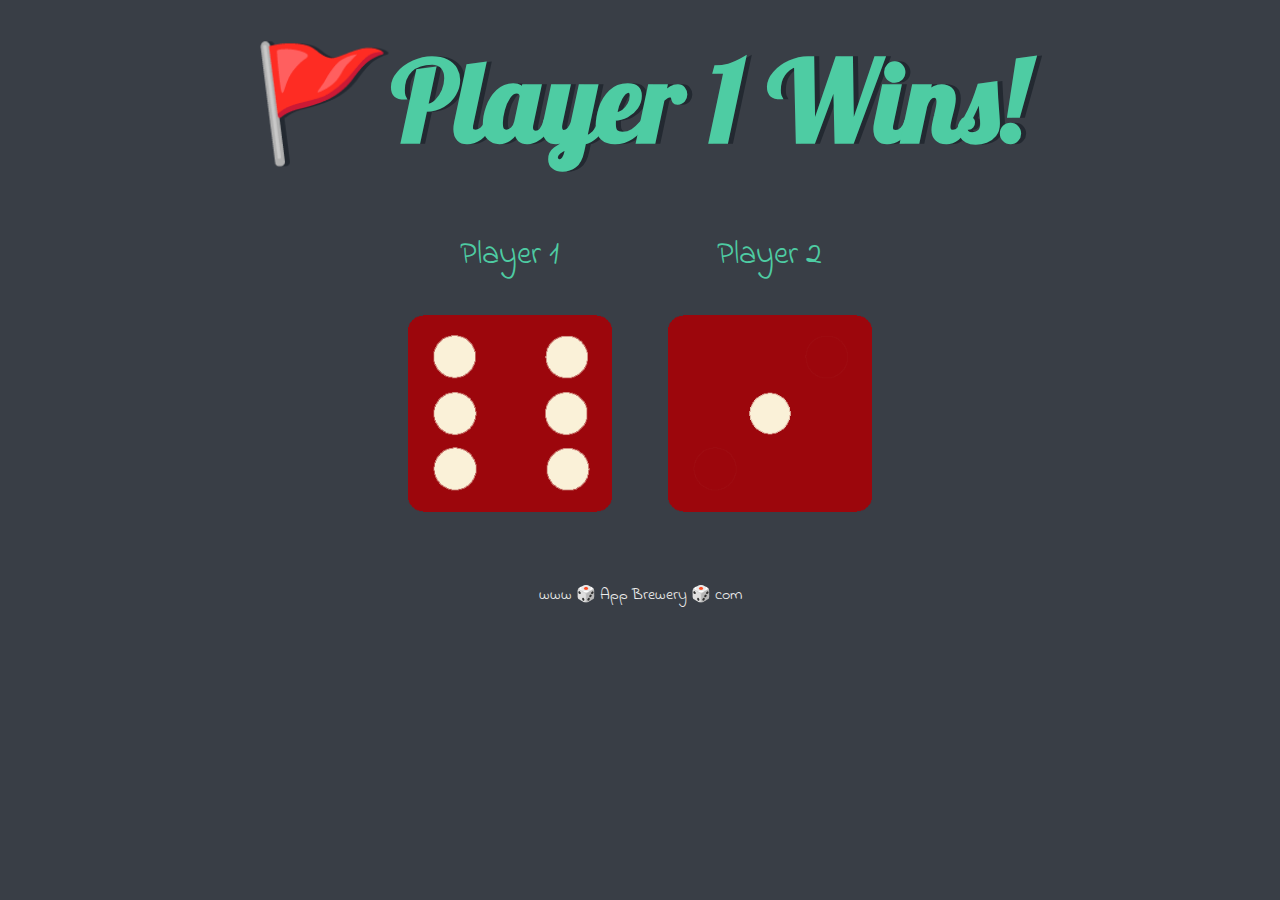
<file: index.html>
<!DOCTYPE html>
<html lang="en" dir="ltr">

<head>
   <meta charset="utf-8">
   <title>Dicee</title>
   <link rel="stylesheet" href="styles.css">
   <link href="https://fonts.googleapis.com/css?family=Indie+Flower|Lobster" rel="stylesheet">

</head>

<body>

   <div class="container">
      <h1>Refresh Me</h1>

      <div class="dice">
         <p>Player 1</p>
         <img class="img1" src="images/dice6.png">
      </div>

      <div class="dice">
         <p>Player 2</p>
         <img class="img2" src="images/dice6.png">
      </div>

   </div>


</body>

<footer>
   www 🎲 App Brewery 🎲 com
</footer>

<script src="index.js" charset="utf-8"></script>

</html>
</file>
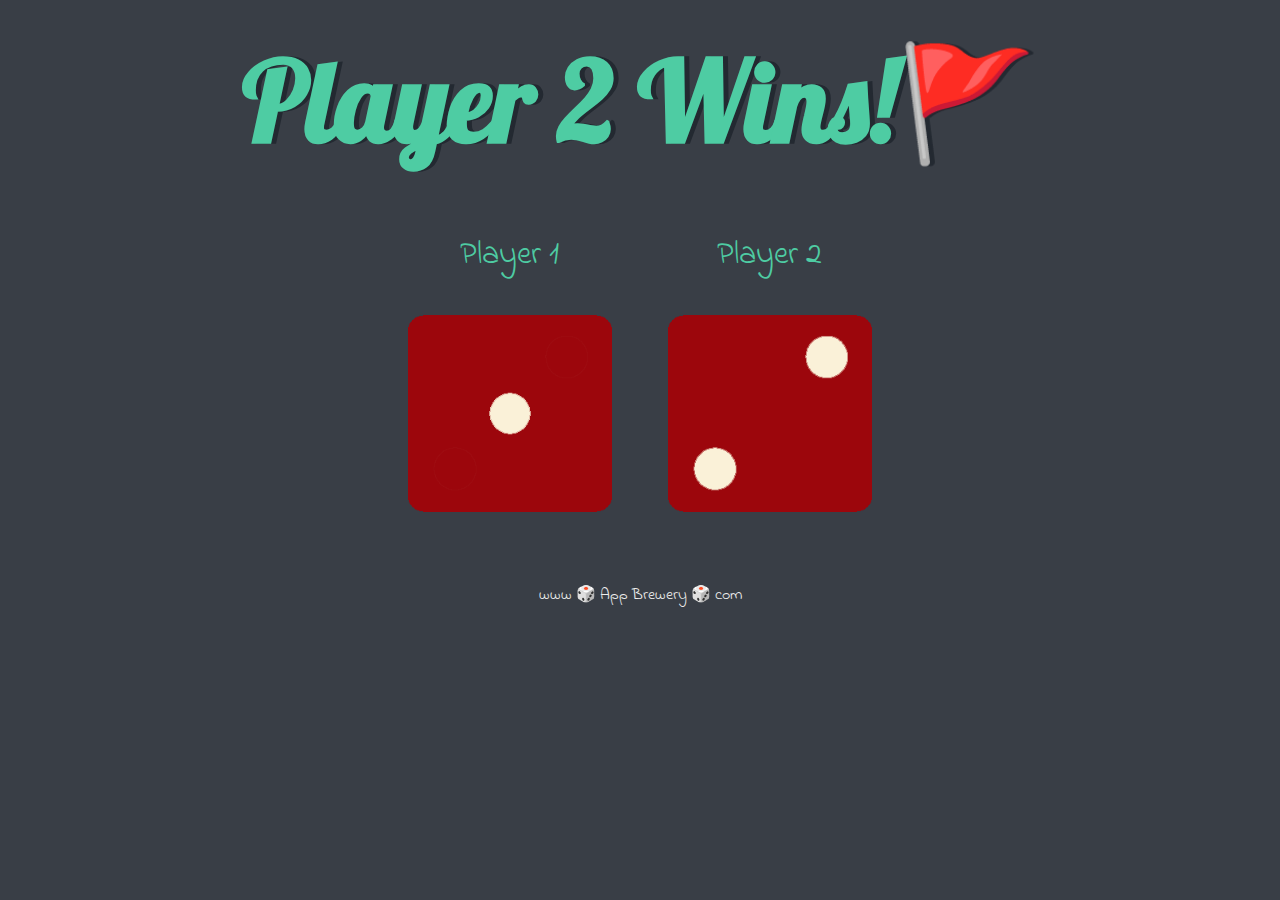
<file: dicee.html>
<!DOCTYPE html>
<html lang="en" dir="ltr">

<head>
   <meta charset="utf-8">
   <title>Dicee</title>
   <link rel="stylesheet" href="styles.css">
   <link href="https://fonts.googleapis.com/css?family=Indie+Flower|Lobster" rel="stylesheet">

</head>

<body>

   <div class="container">
      <h1>Refresh Me</h1>

      <div class="dice">
         <p>Player 1</p>
         <img class="img1" src="images/dice6.png">
      </div>

      <div class="dice">
         <p>Player 2</p>
         <img class="img2" src="images/dice6.png">
      </div>

   </div>


</body>

<footer>
   www 🎲 App Brewery 🎲 com
</footer>

<script src="index.js" charset="utf-8"></script>

</html>
</file>
<file: styles.css>
.container {
   width: 70%;
   margin: auto;
   text-align: center;
}

.dice {
   text-align: center;
   display: inline-block;
}

body {
   background-color: #393E46;
}

h1 {
   margin: 30px;
   font-family: 'Lobster', cursive;
   text-shadow: 5px 0 #232931;
   font-size: 7rem;
   color: #4ECCA3;
}

p {
   font-size: 2rem;
   color: #4ECCA3;
   font-family: 'Indie Flower', cursive;
}

img {
   width: 80%;
}

footer {
   margin-top: 5%;
   color: #EEEEEE;
   text-align: center;
   font-family: 'Indie Flower', cursive;
}
</file>
